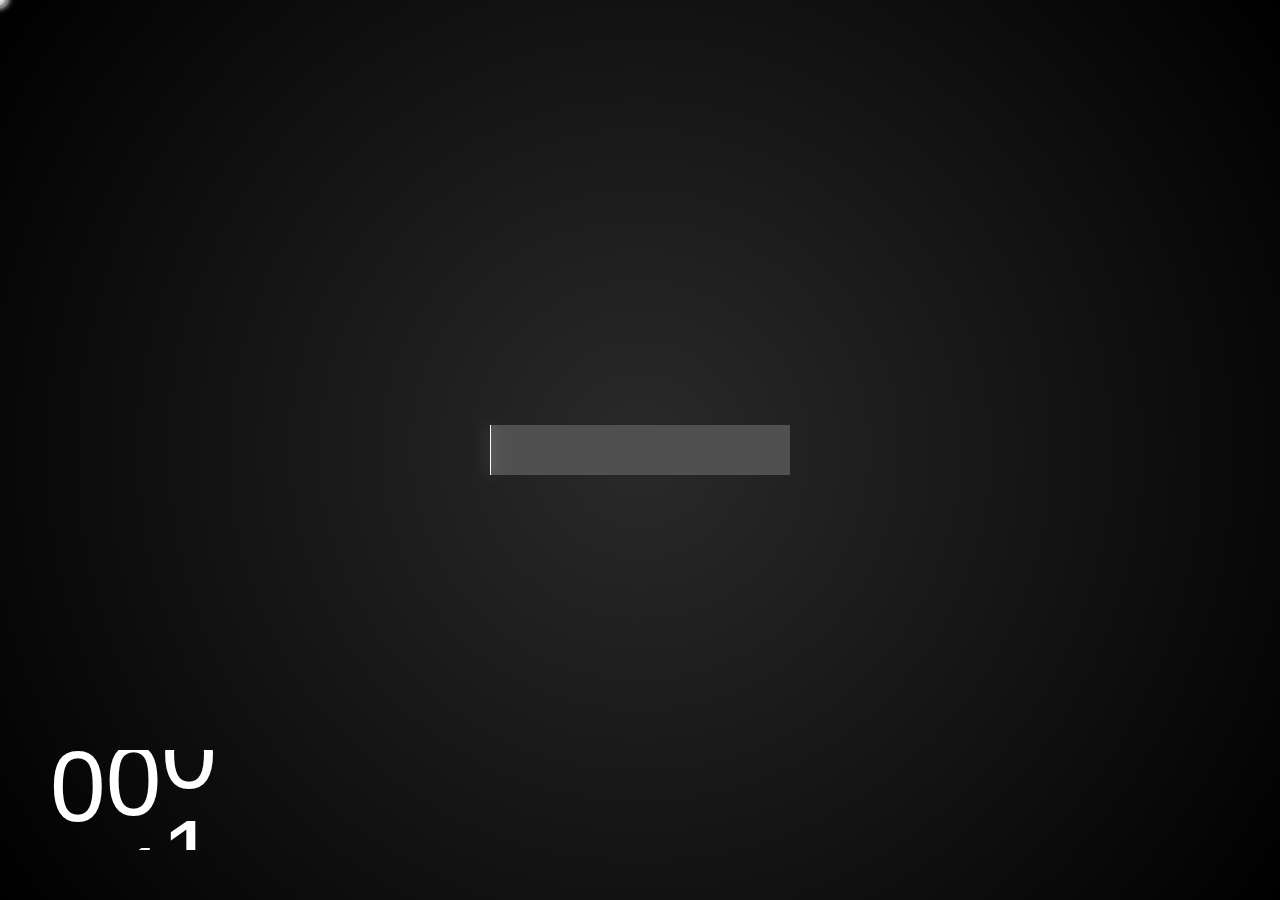
<file: index.html>
<!DOCTYPE html>
<html lang="en">
<head>
    <meta charset="UTF-8">
    <meta name="viewport" content="width=device-width, initial-scale=1.0">
    <title>Document</title>
    <link rel="stylesheet" href="index.css">
</head>
<body>
  
  <div class="circle"></div>
  <div class="circle"></div>
  <div class="circle"></div>
  <div class="circle"></div>
  <div class="circle"></div>
  <div class="circle"></div>
  <div class="circle"></div>
  <div class="circle"></div>
  <div class="circle"></div>
  <div class="circle"></div>
  <div class="circle"></div>
  <div class="circle"></div>
  <div class="circle"></div>
  <div class="circle"></div>
  <div class="circle"></div>
  <div class="circle"></div>
  <div class="circle"></div>
  <div class="circle"></div>
  <div class="circle"></div>
  <div class="circle"></div>


    <div class="container" id="container">
        <svg class="gr1" xmlns="http://www.w3.org/2000/svg" width="904" height="576" viewBox="0 0 904 576" fill="url(#gradient)">
      
            <filter id="grain">
              <feTurbulence type='fractalNoise'baseFrequency='0.6' stitchTiles='stitch' xresult="colorNoise" />
              <feColorMatrix in="colorNoise" type="matrix" values="1 0 0 0 0 0 1 0 0 0 0 0 1 0 0 0 0 0 1 0" />
              <feComposite operator="in" in2="SourceGraphic" result="monoNoise"/>
              <feBlend in="SourceGraphic" in2="monoNoise" mode="hard-light" />
             </filter>
      
          <linearGradient id="gradient">
            <stop stop-color="var(--orange)" offset="30%" />
          </linearGradient>
        </svg>
      
        <svg id="gr2"  class="gr2" xmlns="http://www.w3.org/2000/svg" width="600" height="600" viewBox="0 0 600 600" fill="url(#gradient2)">
        
          <filter id="innershadow2">
            <feFlood flood-color="rgb(255,255,255,0.1)"/>
      
            <feComposite operator="out" in2="SourceGraphic" />
      
            <feMorphology operator="dilate" radius="1"/>
            <feGaussianBlur stdDeviation="15" />
            <feOffset dx="-20" dy="0"/>
      
            <feComposite operator="atop" in2="SourceGraphic"/>
          </filter>
      
          <linearGradient id="gradient2" gradientTransform="rotate(45)">
            <stop stop-color="#FF5733" offset="0%" />
            <stop stop-color="#C70039" offset="50%" />
            <stop stop-color="#900C3F" offset="100%" />
          </linearGradient>
          
      
          <circle cx="300" cy="300" r="300" filter="url(#grain) url(#innershadow2)"/>
        </svg>
      
      </div>
      
     

        <div class="website-content">
        <div class="header">
<div class="h1">
    
    <p class="text">ZENCLOCK</p>
</div>

<div class="header-revealer"></div>
        </div>
    </div>

    <div class="loading-screen">
        <div class="loader">
            <div class="loader-1 bar"> </div>
                <div class="loader-2 bar"></div>
                <div class="loader-3 bar"></div>
        </div>

        <div class="counter">
            <div class="counter-1 digit">
                <div class="num">0</div>
                <div class="num num1offset1">1</div>
            </div>
            <div class="counter-2 digit">
                <div class="num">0</div>
                <div class="num num1offset2">1</div>
                <div class="num">2</div>
                <div class="num">3</div>
                <div class="num">4</div>
                <div class="num">5</div>
                <div class="num">6</div>
                <div class="num">7</div>
                <div class="num">8</div>
                <div class="num">9</div>
                <div class="num">0</div>
            </div>
            <div class="counter-3 digit">
                <div class="num">0</div>
                <div class="num">1</div>
                <div class="num">2</div>
                <div class="num">3</div>
                <div class="num">4</div>
                <div class="num">5</div>
                <div class="num">6</div>
                <div class="num">7</div>
                <div class="num">8</div>
                <div class="num">9</div>
            </div>
        </div>
    </div>


<script src="index.js"></script>
    <script src="https://cdnjs.cloudflare.com/ajax/libs/gsap/3.12.2/gsap.min.js"></script>
    <script>
        document.addEventListener("DOMContentLoaded", function() {
const counter3 = document.querySelector(".counter-3");

for(let i =0; i<2; i++){
    for(let j=0; j<10; j++){
        const div = document.createElement("div");
        div.className = "num";
        div.textContent = j;
        counter3.appendChild(div);
    }
}


const finalDiv = document.createElement("div");
finalDiv.className = "num";
finalDiv.textContent = "0";
counter3.appendChild(finalDiv);

function animate(counter, duration, delay = 0){const numHeight = counter.querySelector(".num").clientHeight;
const totalDistance = (counter.querySelectorAll(".num").length - 1) * numHeight;

gsap.to(counter, {
    y: -totalDistance,
    duration: duration,
    delay: delay,
    ease: "power2.inOut",
});
}

animate(counter3, 5);
animate(document.querySelector(".counter-2"),6);
animate(document.querySelector(".counter-1"), 2, 4);
        });

        gsap.to(".digit" , {
            top: "-150px" ,
            stagger: {
                amount: 0.25,
            },
            delay: 6,
            duration: 1,
            ease: "power4.in0"
        });

        gsap.from(".loader-1" , {
            width: 0,
            duration: 6,
            ease: "power2.inOut",
        });

        gsap.from(".loader-2",{
            width: 0,
            delay: 1.9,
            duration: 2,
            ease: "power2.inOut"
        });

        gsap.to(".loader",{
            background: "none",
            delay: 6,
            duration: 0.1,
        });

        gsap.to(".loader-1", {
            rotate: 90,
            y: -50,
            duration: 0.5,
            delay: 6,
        });

        gsap.to(
            ".loader-2",
            {
                x: -75,
                y: 75,
                duration: 0.5,
            },
            "<"
        );

        gsap.to(".loader", {
            scale: 40,
            duration: 1,
            delay: 7,
            ease: "power2.inOut"
        });

        gsap.to(".loader", {
            rotate: 45,
            y: 500,
            x: 2000,
            duration: 1,
            delay: 7,
            ease: "power2.inOut",
        });

        gsap.to(".loading-screen", {
            opacity: 0,
            duration: 0.5,
            delay: 7.5,
            ease: "power1.inOut",
        });

        gsap.to(".h1", 1.5, {
            delay: 7,
            y: -80,
            ease: "power4.inOut" ,
            stagger: {
                amount: 0.1,
            },
        });

// Enhanced GSAP animation for .gr2 to fade in smoothly with scaling and rotation
// gsap.from(".gr2", {
//     opacity: 0,
//     scale: 0.5, 
//     rotation: 45, 
//     duration: 2, 
//     delay: 7, 
//     ease: "power2.inOut" 
// });

// Enhanced GSAP animation for .gr2 to bounce in smoothly and stay at the center
gsap.from(".gr2", {
    opacity: 0,
    scale: 0.5, 
    y: -200, 
    duration: 2, 
    delay: 7, 
    ease: "bounce.out", 
    transformOrigin: "center center" 
});
    </script>
</body>
</html>
</file>
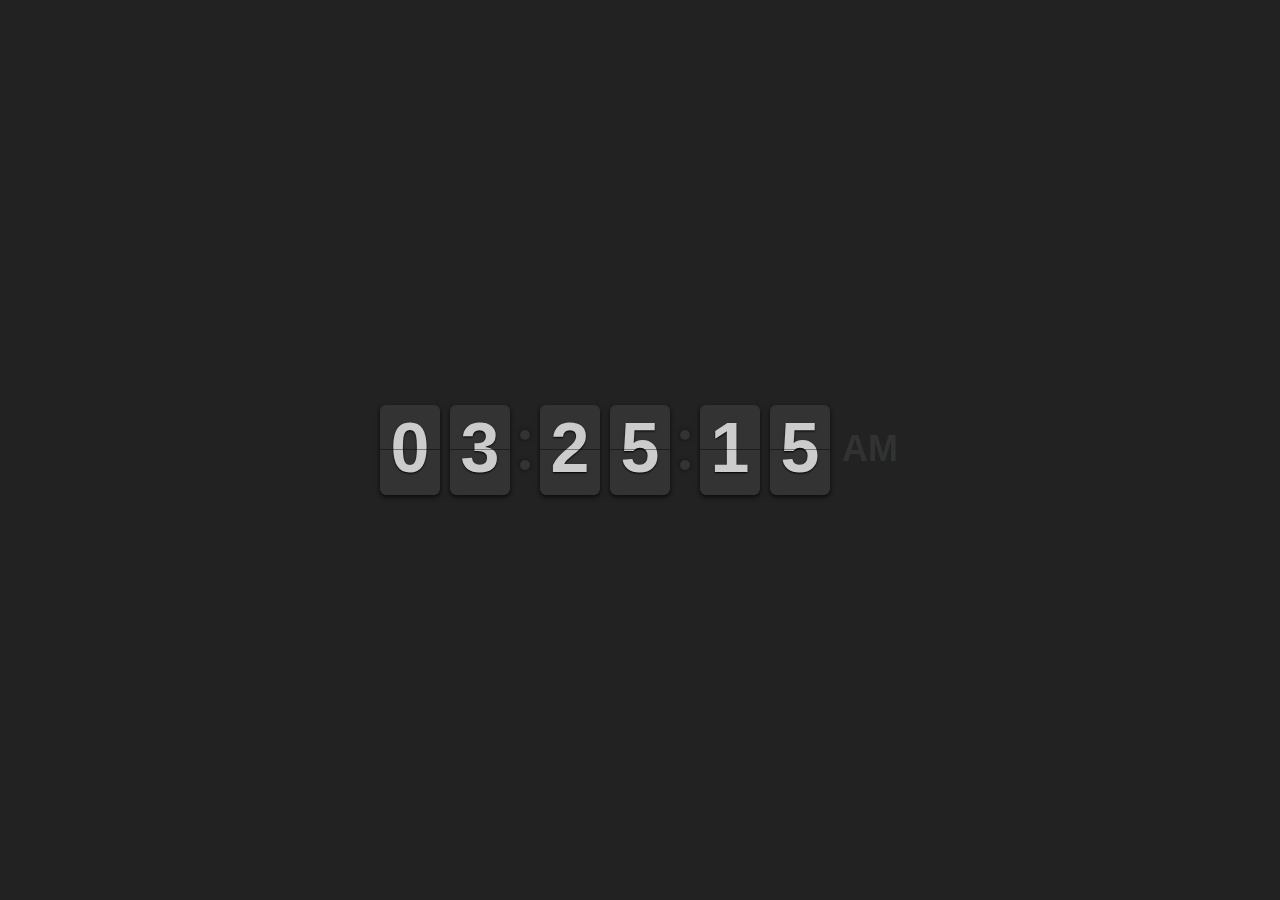
<file: flip.html>
<html>
    <head>
        <title>FLIPCOLOCK.JS</title>
        <link rel="stylesheet" href="style.css">
        <link rel="stylesheet" href="flip.css">
    </head>
    <body>
    <div class="container">
        <div class="clock"></div>
        <script src="https://code.jquery.com/jquery-3.4.1.js"></script>
        <script src="flip.js"></script>
        <script type="text/javascript">
            var clock = $('.clock').FlipClock({
                clockFace: 'TwelveHourClock'
            })
        </script>
    </div>
    </body>
</html>
</file>
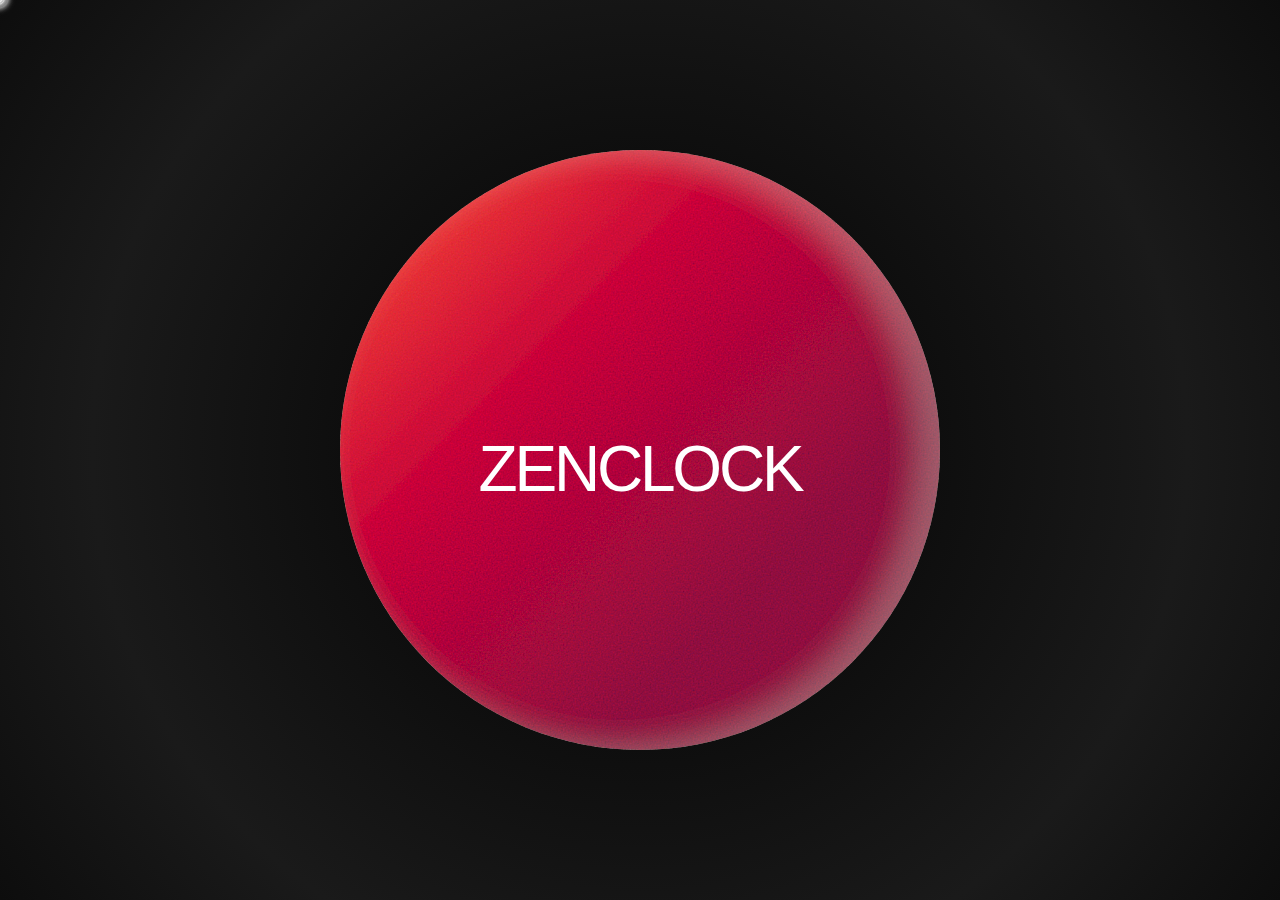
<file: landing1.html>
<!DOCTYPE html>
<html lang="en">
<head>
    <meta charset="UTF-8">
    <meta name="viewport" content="width=device-width, initial-scale=1.0">
    <title>Document</title>
    <link rel="stylesheet" href="landing1.css">
</head>
<body>

  <div class="circle"></div>
  <div class="circle"></div>
  <div class="circle"></div>
  <div class="circle"></div>
  <div class="circle"></div>
  <div class="circle"></div>
  <div class="circle"></div>
  <div class="circle"></div>
  <div class="circle"></div>
  <div class="circle"></div>
  <div class="circle"></div>
  <div class="circle"></div>
  <div class="circle"></div>
  <div class="circle"></div>
  <div class="circle"></div>
  <div class="circle"></div>
  <div class="circle"></div>
  <div class="circle"></div>
  <div class="circle"></div>
  <div class="circle"></div>


    <div class="container">

        <svg class="gr1" xmlns="http://www.w3.org/2000/svg" width="904" height="576" viewBox="0 0 904 576" fill="url(#gradient)">
      
            <filter id="grain">
              <feTurbulence type='fractalNoise'baseFrequency='0.6' stitchTiles='stitch' xresult="colorNoise" />
              <feColorMatrix in="colorNoise" type="matrix" values="1 0 0 0 0 0 1 0 0 0 0 0 1 0 0 0 0 0 1 0" />
              <feComposite operator="in" in2="SourceGraphic" result="monoNoise"/>
              <feBlend in="SourceGraphic" in2="monoNoise" mode="hard-light" />
             </filter>
      
          <linearGradient id="gradient">
            <stop stop-color="var(--orange)" offset="30%" />
          </linearGradient>
        </svg>
      
        <svg class="gr2" xmlns="http://www.w3.org/2000/svg" width="600" height="600" viewBox="0 0 600 600" fill="url(#gradient2)">
        
          <filter id="innershadow2">
            <feFlood flood-color="rgb(255,255,255,0.1)"/>
      
            <feComposite operator="out" in2="SourceGraphic" />
      
            <feMorphology operator="dilate" radius="1"/>
            <feGaussianBlur stdDeviation="15" />
            <feOffset dx="-20" dy="0"/>
      
            <feComposite operator="atop" in2="SourceGraphic"/>
          </filter>
      
          <linearGradient id="gradient2" gradientTransform="rotate(45)">
            <stop stop-color="#FF5733" offset="0%" />
            <stop stop-color="#C70039" offset="50%" />
            <stop stop-color="#900C3F" offset="100%" />
          </linearGradient>
          
      
          <circle cx="300" cy="300" r="300" filter="url(#grain) url(#innershadow2)"/>
        </svg>
      
      </div>
      
      <p class="text">ZENCLOCK</p>
     
<script src="landing1.js"></script>
</body>
</html>
</file>
<file: index.css>
:root {
    --orange: #c7bdb2;
    --black: #000000;
    --green: #222423;
  }
  
*{
margin: 0;
padding: 0;
box-sizing:border-box;
}

html,body{
    width: 100vw;
    height: 100vh;
    font-family: "Aeonik_OVERVIEW";
    background: radial-gradient(circle, #000000 0%, #1a1a1a 70%, #0d0d0d 100%);
    animation: backgroundPulse 10s infinite alternate;
    display: flex;
    justify-content: center;
    align-items: center;
    margin: 0;
    height: 100vh; /* Full viewport height */
    width: 100vw; /* Full viewport width */
    font-family: 'Futura', sans-serif;
    overflow: hidden; /* Disable scrolling */
    /* animation: backgroundAnimation 15s infinite; */
}

@keyframes backgroundPulse {
    0% {
        background: radial-gradient(circle, #000000 0%, #1a1a1a 70%, #0d0d0d 100%);
    }
    100% {
        background: radial-gradient(circle, #0d0d0d 0%, #1a1a1a 70%, #000000 100%);
    }
  }

  .circle {
    height: 20px;
    width: 20px;
    border-radius: 50%;
    position: fixed;
    top: 0;
    left: 0;
    pointer-events: none;
    z-index: 1000;
    background-color: rgba(255, 255, 255, 0.1);
    box-shadow: 0 0 8px rgba(255, 255, 255, 0.4);
    transition: transform 0.2s ease-out;
  }
  
  .container {
    animation: fadeIn 2s ease-in-out;
  }
  
  .text {
    animation: textSlide 2s ease-in-out;
    position: absolute; /* Position the text in the center of the circle */
    top: 50%;
    left: 50%;
    transform: translate(-50%, -50%);
    color: #f29a9a;
    font-size: 5vw; /* Responsive text size */
    font-weight: 400;
    text-transform: uppercase;
    text-align: center;

  }
  
  @keyframes fadeIn {
    from {
        opacity: 0;
    }
    to {
        opacity: 1;
    }
  }
  
  @keyframes textSlide {
    from {
        transform: translate(-50%, -60%);
        opacity: 0;
    }
    to {
        transform: translate(-50%, -50%);
        opacity: 1;
    }
  }
  
  .container {
    position: relative;
    display: flex;
    justify-content: center;
    align-items: center;
    width: 100%;
    height: 100%;
  }
  
  /* Center circle */
  .gr2 {
    position: absolute;
    width: 60vw; /* Responsive size for the circle */
    height: 60vw; /* Maintain aspect ratio for the circle */
    max-width: 600px; /* Limit the size on larger screens */
    max-height: 600px;
    top: 50%;
    left: 50%;
    transform: translate(-50%, -50%);
  }
  
  @keyframes gradientAnimation {
    0% { stop-color: #d4cdc6; }
    50% { stop-color: #8d8e91; }
    100% { stop-color: #666463; }
  }
  
  #gradient2 stop:first-child {
    animation: gradientAnimation 5s infinite alternate;
  }
  

  
  /* Media Queries */
  @media (max-width: 768px) {
    .gr2 {
        width: 80vw; /* Adjust circle size for tablets */
        height: 80vw;
    }
  
    .text {
        font-size: 7vw; /* Adjust text size for tablets */
    }
  }
  
  @media (max-width: 480px) {
    .gr2 {
        width: 90vw; /* Adjust circle size for mobile */
        height: 90vw;
    }
  
    .text {
        font-size: 9vw; /* Adjust text size for mobile */
    }
  }
  

.loading-screen {
    position: fixed;
    top: 0;
    left: 0;
    width: 100%;
    height: 100%;
    background: radial-gradient(circle at center, #2a2a2a, #000);
    color: #fff;
    pointer-events: none;
}


.counter{
    position: fixed;
    left: 50px;
    bottom: 50px;
    display: flex;
    height: 100px;
    font-size: 100px;
    line-height: 102px;
    clip-path: polygon(0 0, 100% 0, 100% 100px, 0 100px);
    font-weight: 400;
}

.counter-1,
.counter-2,
.counter-3 {
    position: relative;
    top: -15px;
}

.num1offset1 {
    position: relative;
    right: -12px;
}

.num1offset2{
    position: relative;
    right: -10px;
}

.loader{
    position: absolute;
    top: 50%;
    left: 50%;
    width: 300px;
    height: 50px;
    transform: translate(-50%, -50%);
    display: flex;
    background: rgb(80, 80, 80);
}

.loader-1 {
    position: relative;
    background: #fff;
    width: 200px;
    box-shadow: 0 0 15px rgba(255, 255, 255, 0.8);
}

.loader-2 {
    position: relative;
    width: 100px;
    background: #fff;
    box-shadow: 0 0 15px rgba(255, 255, 255, 0.8);
}

.bar {
    height: 50px;
}

.website-content {
    position: absolute;
    width: 100%;
    height: 100%;
    top: 0;
    left: 0;
    display: flex;
    justify-content: center;
    align-items: center;
}

.header{
    position: relative;
    width: max-content;
    height: max-content;
}

.h1{
    display: flex;
}

h1{
    font-size: 80px;
}

.header .h1 h1{
text-align: center;
position: relative;
top: 80px;
margin:  0 10px;
text-transform: uppercase;
font-weight: 400;
}

/* .header-revealer {
    position: absolute;
    top: 0;
    width: 100%;
    height: 100%;
}

.header-revealer:after{
    content: "";
    position: absolute;
    top: 0;
    left: 0;
    width: 105%;
    height: 110%;
    background: #ffffff;
    top: 80px;
    
} */
</file>
<file: style.css>
*
{
    margin: 0;
    padding: 0;
}
body
{
    display: flex;
    justify-content: center;
    align-items: center;
    min-height: 100vh;
    background: #222;
}
.container
{
    top: 0;
}
</file>
<file: landing1.css>
:root {
  --orange: #c7bdb2;
  --black: #000000;
  --green: #222423;
}

body {
  background: radial-gradient(circle, #000000 0%, #1a1a1a 70%, #0d0d0d 100%);
  animation: backgroundPulse 10s infinite alternate;
  display: flex;
  justify-content: center;
  align-items: center;
  margin: 0;
  height: 100vh; /* Full viewport height */
  width: 100vw; /* Full viewport width */
  font-family: 'Futura', sans-serif;
  overflow: hidden; /* Disable scrolling */
  /* animation: backgroundAnimation 15s infinite; */
}

@keyframes backgroundPulse {
  0% {
      background: radial-gradient(circle, #000000 0%, #1a1a1a 70%, #0d0d0d 100%);
  }
  100% {
      background: radial-gradient(circle, #0d0d0d 0%, #1a1a1a 70%, #000000 100%);
  }
}

.circle {
  height: 20px;
  width: 20px;
  border-radius: 50%;
  position: fixed;
  top: 0;
  left: 0;
  pointer-events: none;
  z-index: 1000;
  background-color: rgba(255, 255, 255, 0.1);
  box-shadow: 0 0 8px rgba(255, 255, 255, 0.4);
  transition: transform 0.2s ease-out;
}

.container {
  animation: fadeIn 2s ease-in-out;
}

.text {
  animation: textSlide 2s ease-in-out;
}

@keyframes fadeIn {
  from {
      opacity: 0;
  }
  to {
      opacity: 1;
  }
}

@keyframes textSlide {
  from {
      transform: translate(-50%, -60%);
      opacity: 0;
  }
  to {
      transform: translate(-50%, -50%);
      opacity: 1;
  }
}

.container {
  position: relative;
  display: flex;
  justify-content: center;
  align-items: center;
  width: 100%;
  height: 100%;
}

/* Center circle */
.gr2 {
  position: absolute;
  width: 60vw; /* Responsive size for the circle */
  height: 60vw; /* Maintain aspect ratio for the circle */
  max-width: 600px; /* Limit the size on larger screens */
  max-height: 600px;
}

@keyframes gradientAnimation {
  0% { stop-color: #d4cdc6; }
  50% { stop-color: #8d8e91; }
  100% { stop-color: #666463; }
}

#gradient2 stop:first-child {
  animation: gradientAnimation 5s infinite alternate;
}

/* Center text inside the circle */
.text {
  position: absolute;
  z-index: 2;
  text-align: center;
  font-size: 5vw; /* Responsive font size */
  line-height: 1;
  letter-spacing: -0.05em;
  color: white;
  transform: translate(-50%, -50%);
  top: 45%; /* Center vertically */
  left: 50%; /* Center horizontally */
  animation: textColorShift 4s infinite alternate;
}

@keyframes textColorShift {
  0% { color: #ffa3a3; }
  50% { color: #ff9696; }
  100% { color: #ff8a8a; }
}

/* Media Queries */
@media (max-width: 768px) {
  .gr2 {
      width: 80vw; /* Adjust circle size for tablets */
      height: 80vw;
  }

  .text {
      font-size: 7vw; /* Adjust text size for tablets */
  }
}

@media (max-width: 480px) {
  .gr2 {
      width: 90vw; /* Adjust circle size for mobile */
      height: 90vw;
  }

  .text {
      font-size: 9vw; /* Adjust text size for mobile */
  }
}
</file>
<file: flip.css>
/* Get the bourbon mixin from http://bourbon.io */
/* Reset */
.flip-clock-wrapper * {
    -webkit-box-sizing: border-box;
    -moz-box-sizing: border-box;
    -ms-box-sizing: border-box;
    -o-box-sizing: border-box;
    box-sizing: border-box;
    -webkit-backface-visibility: hidden;
    -moz-backface-visibility: hidden;
    -ms-backface-visibility: hidden;
    -o-backface-visibility: hidden;
    backface-visibility: hidden;
}

.flip-clock-wrapper a {
  cursor: pointer;
  text-decoration: none;
  color: #ccc; }

.flip-clock-wrapper a:hover {
  color: #fff; }

.flip-clock-wrapper ul {
  list-style: none; }

.flip-clock-wrapper.clearfix:before,
.flip-clock-wrapper.clearfix:after {
  content: " ";
  display: table; }

.flip-clock-wrapper.clearfix:after {
  clear: both; }

.flip-clock-wrapper.clearfix {
  zoom: 1; }

/* Main */
.flip-clock-wrapper {
  font: normal 11px "Helvetica Neue", Helvetica, sans-serif;
  -webkit-user-select: none; }

.flip-clock-meridium {
  background: none !important;
  box-shadow: 0 0 0 !important;
  font-size: 36px !important; }

.flip-clock-meridium a { color: #313333; }

.flip-clock-wrapper {
  text-align: center;
  position: relative;
  width: 100%;
  margin: 1em;
}

.flip-clock-wrapper:before,
.flip-clock-wrapper:after {
    content: " "; /* 1 */
    display: table; /* 2 */
}
.flip-clock-wrapper:after {
    clear: both;
}

/* Skeleton */
.flip-clock-wrapper ul {
  position: relative;
  float: left;
  margin: 5px;
  width: 60px;
  height: 90px;
  font-size: 80px;
  font-weight: bold;
  line-height: 87px;
  border-radius: 6px;
  background: #000;
}

.flip-clock-wrapper ul li {
  z-index: 1;
  position: absolute;
  left: 0;
  top: 0;
  width: 100%;
  height: 100%;
  line-height: 87px;
  text-decoration: none !important;
}

.flip-clock-wrapper ul li:first-child {
  z-index: 2; }

.flip-clock-wrapper ul li a {
  display: block;
  height: 100%;
  -webkit-perspective: 200px;
  -moz-perspective: 200px;
  perspective: 200px;
  margin: 0 !important;
  overflow: visible !important;
  cursor: default !important; }

.flip-clock-wrapper ul li a div {
  z-index: 1;
  position: absolute;
  left: 0;
  width: 100%;
  height: 50%;
  font-size: 80px;
  overflow: hidden; 
  outline: 1px solid transparent; }

.flip-clock-wrapper ul li a div .shadow {
  position: absolute;
  width: 100%;
  height: 100%;
  z-index: 2; }

.flip-clock-wrapper ul li a div.up {
  -webkit-transform-origin: 50% 100%;
  -moz-transform-origin: 50% 100%;
  -ms-transform-origin: 50% 100%;
  -o-transform-origin: 50% 100%;
  transform-origin: 50% 100%;
  top: 0; }

.flip-clock-wrapper ul li a div.up:after {
  content: "";
  position: absolute;
  top: 44px;
  left: 0;
  z-index: 5;
  width: 100%;
  height: 3px;
  background-color: #000;
  background-color: rgba(0, 0, 0, 0.4); }

.flip-clock-wrapper ul li a div.down {
  -webkit-transform-origin: 50% 0;
  -moz-transform-origin: 50% 0;
  -ms-transform-origin: 50% 0;
  -o-transform-origin: 50% 0;
  transform-origin: 50% 0;
  bottom: 0;
  border-bottom-left-radius: 6px;
  border-bottom-right-radius: 6px;
}

.flip-clock-wrapper ul li a div div.inn {
  position: absolute;
  left: 0;
  z-index: 1;
  width: 100%;
  height: 200%;
  color: #ccc;
  text-shadow: 0 1px 2px #000;
  text-align: center;
  background-color: #333;
  border-radius: 6px;
  font-size: 70px; }

.flip-clock-wrapper ul li a div.up div.inn {
  top: 0; }

.flip-clock-wrapper ul li a div.down div.inn {
  bottom: 0; }

/* PLAY */
.flip-clock-wrapper ul.play li.flip-clock-before {
  z-index: 3; }

.flip-clock-wrapper .flip {   box-shadow: 0 2px 5px rgba(0, 0, 0, 0.7); }

.flip-clock-wrapper ul.play li.flip-clock-active {
  -webkit-animation: asd 0.01s 0.49s linear both;
  -moz-animation: asd 0.01s 0.49s linear both;
  animation: asd 0.01s 0.49s linear both;
  z-index: 5; }

.flip-clock-divider {
  float: left;
  display: inline-block;
  position: relative;
  width: 20px;
  height: 100px; }

.flip-clock-divider:first-child {
  width: 0; }

.flip-clock-dot {
  display: block;
  background: #323434;
  width: 10px;
  height: 10px;
  position: absolute;
  border-radius: 50%;
  box-shadow: 0 0 5px rgba(0, 0, 0, 0.5);
  left: 5px; }

.flip-clock-divider .flip-clock-label {
  position: absolute;
  top: -1.5em;
  right: -86px;
  color: black;
  text-shadow: none; }

.flip-clock-divider.minutes .flip-clock-label {
  right: -88px; }

.flip-clock-divider.seconds .flip-clock-label {
  right: -91px; }

.flip-clock-dot.top {
  top: 30px; }

.flip-clock-dot.bottom {
  bottom: 30px; }

@-webkit-keyframes asd {
  0% {
    z-index: 2; }

  100% {
    z-index: 4; } }

@-moz-keyframes asd {
  0% {
    z-index: 2; }

  100% {
    z-index: 4; } }

@-o-keyframes asd {
  0% {
    z-index: 2; }

  100% {
    z-index: 4; } }

@keyframes asd {
  0% {
    z-index: 2; }

  100% {
    z-index: 4; } }

.flip-clock-wrapper ul.play li.flip-clock-active .down {
  z-index: 2;
  -webkit-animation: turn 0.5s 0.5s linear both;
  -moz-animation: turn 0.5s 0.5s linear both;
  animation: turn 0.5s 0.5s linear both; }

@-webkit-keyframes turn {
  0% {
    -webkit-transform: rotateX(90deg); }

  100% {
    -webkit-transform: rotateX(0deg); } }

@-moz-keyframes turn {
  0% {
    -moz-transform: rotateX(90deg); }

  100% {
    -moz-transform: rotateX(0deg); } }

@-o-keyframes turn {
  0% {
    -o-transform: rotateX(90deg); }

  100% {
    -o-transform: rotateX(0deg); } }

@keyframes turn {
  0% {
    transform: rotateX(90deg); }

  100% {
    transform: rotateX(0deg); } }

.flip-clock-wrapper ul.play li.flip-clock-before .up {
  z-index: 2;
  -webkit-animation: turn2 0.5s linear both;
  -moz-animation: turn2 0.5s linear both;
  animation: turn2 0.5s linear both; }

@-webkit-keyframes turn2 {
  0% {
    -webkit-transform: rotateX(0deg); }

  100% {
    -webkit-transform: rotateX(-90deg); } }

@-moz-keyframes turn2 {
  0% {
    -moz-transform: rotateX(0deg); }

  100% {
    -moz-transform: rotateX(-90deg); } }

@-o-keyframes turn2 {
  0% {
    -o-transform: rotateX(0deg); }

  100% {
    -o-transform: rotateX(-90deg); } }

@keyframes turn2 {
  0% {
    transform: rotateX(0deg); }

  100% {
    transform: rotateX(-90deg); } }

.flip-clock-wrapper ul li.flip-clock-active {
  z-index: 3; }

/* SHADOW */
.flip-clock-wrapper ul.play li.flip-clock-before .up .shadow {
  background: -moz-linear-gradient(top, rgba(0, 0, 0, 0.1) 0%, black 100%);
  background: -webkit-gradient(linear, left top, left bottom, color-stop(0%, rgba(0, 0, 0, 0.1)), color-stop(100%, black));
  background: linear, top, rgba(0, 0, 0, 0.1) 0%, black 100%;
  background: -o-linear-gradient(top, rgba(0, 0, 0, 0.1) 0%, black 100%);
  background: -ms-linear-gradient(top, rgba(0, 0, 0, 0.1) 0%, black 100%);
  background: linear, to bottom, rgba(0, 0, 0, 0.1) 0%, black 100%;
  -webkit-animation: show 0.5s linear both;
  -moz-animation: show 0.5s linear both;
  animation: show 0.5s linear both; }

.flip-clock-wrapper ul.play li.flip-clock-active .up .shadow {
  background: -moz-linear-gradient(top, rgba(0, 0, 0, 0.1) 0%, black 100%);
  background: -webkit-gradient(linear, left top, left bottom, color-stop(0%, rgba(0, 0, 0, 0.1)), color-stop(100%, black));
  background: linear, top, rgba(0, 0, 0, 0.1) 0%, black 100%;
  background: -o-linear-gradient(top, rgba(0, 0, 0, 0.1) 0%, black 100%);
  background: -ms-linear-gradient(top, rgba(0, 0, 0, 0.1) 0%, black 100%);
  background: linear, to bottom, rgba(0, 0, 0, 0.1) 0%, black 100%;
  -webkit-animation: hide 0.5s 0.3s linear both;
  -moz-animation: hide 0.5s 0.3s linear both;
  animation: hide 0.5s 0.3s linear both; }

/*DOWN*/
.flip-clock-wrapper ul.play li.flip-clock-before .down .shadow {
  background: -moz-linear-gradient(top, black 0%, rgba(0, 0, 0, 0.1) 100%);
  background: -webkit-gradient(linear, left top, left bottom, color-stop(0%, black), color-stop(100%, rgba(0, 0, 0, 0.1)));
  background: linear, top, black 0%, rgba(0, 0, 0, 0.1) 100%;
  background: -o-linear-gradient(top, black 0%, rgba(0, 0, 0, 0.1) 100%);
  background: -ms-linear-gradient(top, black 0%, rgba(0, 0, 0, 0.1) 100%);
  background: linear, to bottom, black 0%, rgba(0, 0, 0, 0.1) 100%;
  -webkit-animation: show 0.5s linear both;
  -moz-animation: show 0.5s linear both;
  animation: show 0.5s linear both; }

.flip-clock-wrapper ul.play li.flip-clock-active .down .shadow {
  background: -moz-linear-gradient(top, black 0%, rgba(0, 0, 0, 0.1) 100%);
  background: -webkit-gradient(linear, left top, left bottom, color-stop(0%, black), color-stop(100%, rgba(0, 0, 0, 0.1)));
  background: linear, top, black 0%, rgba(0, 0, 0, 0.1) 100%;
  background: -o-linear-gradient(top, black 0%, rgba(0, 0, 0, 0.1) 100%);
  background: -ms-linear-gradient(top, black 0%, rgba(0, 0, 0, 0.1) 100%);
  background: linear, to bottom, black 0%, rgba(0, 0, 0, 0.1) 100%;
  -webkit-animation: hide 0.5s 0.3s linear both;
  -moz-animation: hide 0.5s 0.3s linear both;
  animation: hide 0.5s 0.2s linear both; }

@-webkit-keyframes show {
  0% {
    opacity: 0; }

  100% {
    opacity: 1; } }

@-moz-keyframes show {
  0% {
    opacity: 0; }

  100% {
    opacity: 1; } }

@-o-keyframes show {
  0% {
    opacity: 0; }

  100% {
    opacity: 1; } }

@keyframes show {
  0% {
    opacity: 0; }

  100% {
    opacity: 1; } }

@-webkit-keyframes hide {
  0% {
    opacity: 1; }

  100% {
    opacity: 0; } }

@-moz-keyframes hide {
  0% {
    opacity: 1; }

  100% {
    opacity: 0; } }

@-o-keyframes hide {
  0% {
    opacity: 1; }

  100% {
    opacity: 0; } }

@keyframes hide {
  0% {
    opacity: 1; }

  100% {
    opacity: 0; } }
</file>
